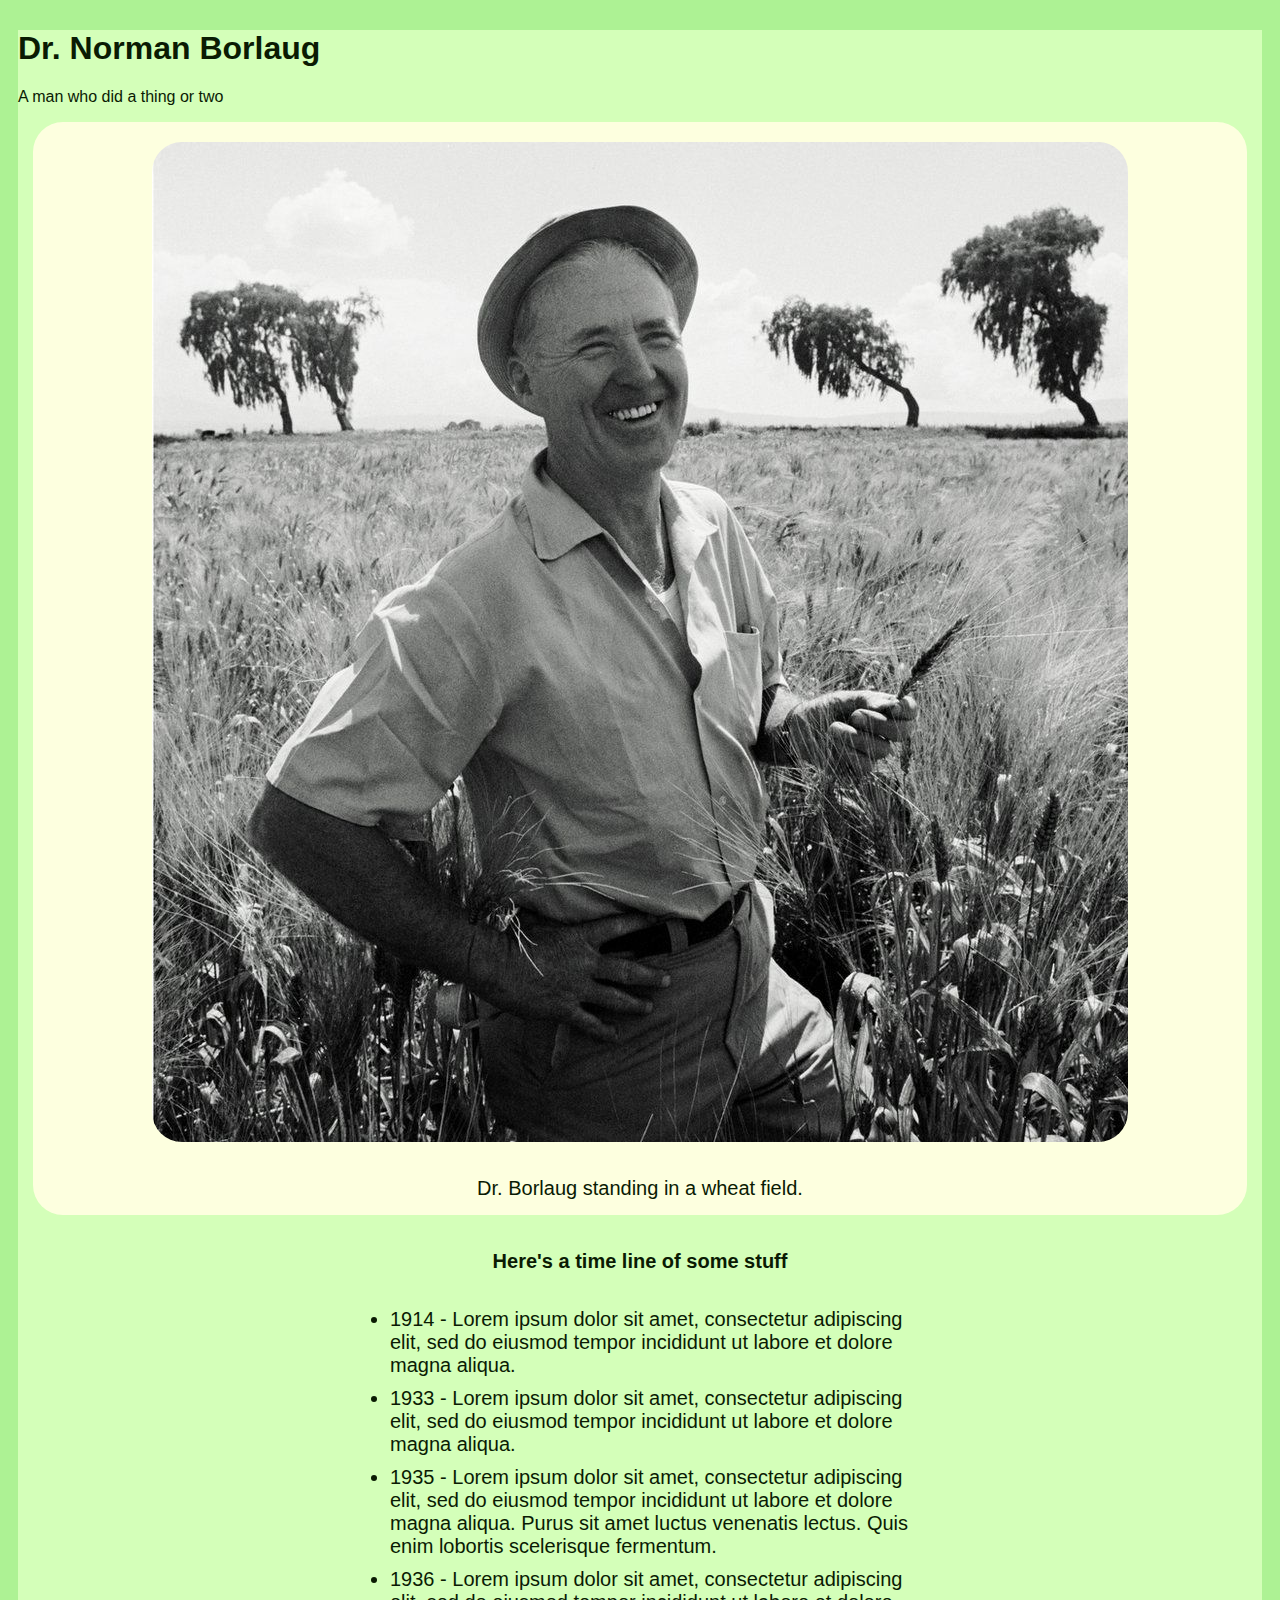
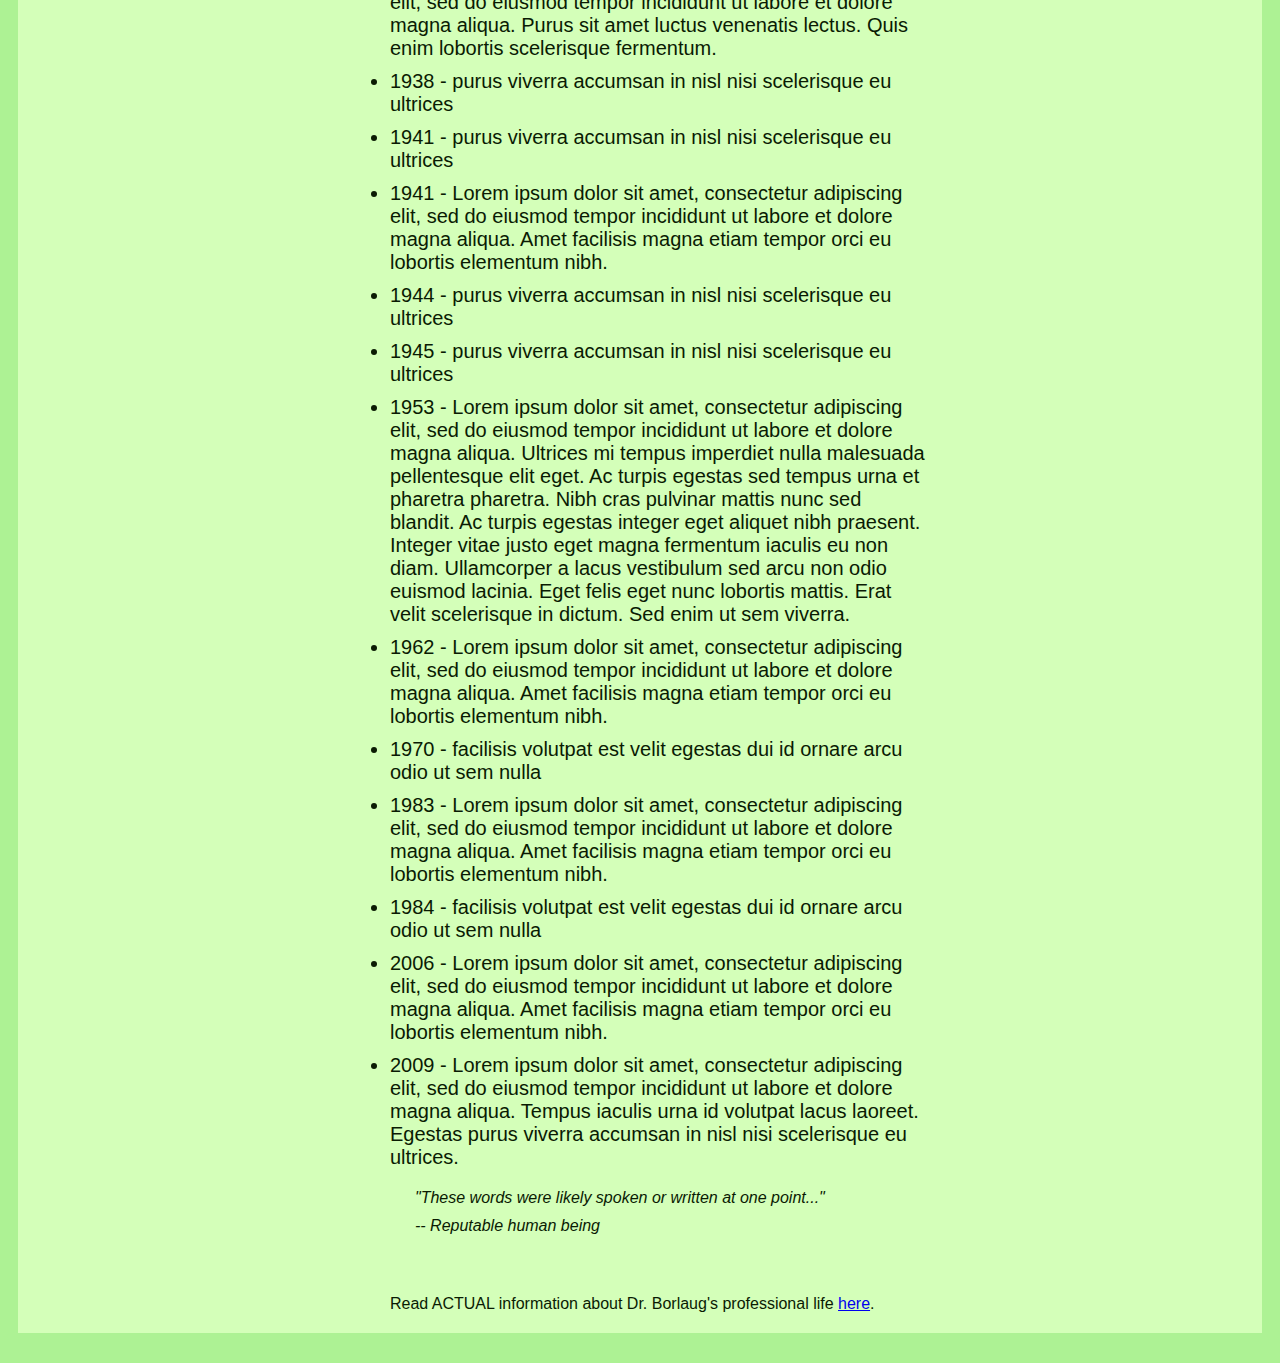
<file: index.html>
<html>
<head>
  <link rel="stylesheet" href="styles.css">
<head>

<body?>
  <main id="main">
    <h1 id="title">Dr. Norman Borlaug</h1>
    <p>A man who did a thing or two</p>
    <figure id="img-div">
        <img src="images/norman.jpg" alt="photo of Dr. Norman standing in a wheat field smiling" id="image">
        <figcaption  id="img-caption">Dr. Borlaug standing in a wheat field.</figcaption>
    </figure>
    <div id="tribute-info">
        <header id="timeline-header">Here's a time line of some stuff</header>
            <ul>
              <li>1914 - Lorem ipsum dolor sit amet, consectetur adipiscing elit, sed do eiusmod tempor incididunt ut labore et dolore magna aliqua.</li>
              <li>1933 - Lorem ipsum dolor sit amet, consectetur adipiscing elit, sed do eiusmod tempor incididunt ut labore et dolore magna aliqua.</li>
              <li>1935 - Lorem ipsum dolor sit amet, consectetur adipiscing elit, sed do eiusmod tempor incididunt ut labore et dolore magna aliqua. Purus sit amet luctus venenatis lectus. Quis enim lobortis scelerisque fermentum.</li>
              <li>1936 - Lorem ipsum dolor sit amet, consectetur adipiscing elit, sed do eiusmod tempor incididunt ut labore et dolore magna aliqua. Purus sit amet luctus venenatis lectus. Quis enim lobortis scelerisque fermentum.</li>
              <li>1938 - purus viverra accumsan in nisl nisi scelerisque eu ultrices</li>
              <li>1941 - purus viverra accumsan in nisl nisi scelerisque eu ultrices</li>
              <li>1941 - Lorem ipsum dolor sit amet, consectetur adipiscing elit, sed do eiusmod tempor incididunt ut labore et dolore magna aliqua. Amet facilisis magna etiam tempor orci eu lobortis elementum nibh.</li>
              <li>1944 - purus viverra accumsan in nisl nisi scelerisque eu ultrices</li>
              <li>1945 - purus viverra accumsan in nisl nisi scelerisque eu ultrices</li>
              <li>1953 - Lorem ipsum dolor sit amet, consectetur adipiscing elit, sed do eiusmod tempor incididunt ut labore et dolore magna aliqua. Ultrices mi tempus imperdiet nulla malesuada pellentesque elit eget. Ac turpis egestas sed tempus urna et pharetra pharetra. Nibh cras pulvinar mattis nunc sed blandit. Ac turpis egestas integer eget aliquet nibh praesent. Integer vitae justo eget magna fermentum iaculis eu non diam. Ullamcorper a lacus vestibulum sed arcu non odio euismod lacinia. Eget felis eget nunc lobortis mattis. Erat velit scelerisque in dictum. Sed enim ut sem viverra.</li>
              <li>1962 - Lorem ipsum dolor sit amet, consectetur adipiscing elit, sed do eiusmod tempor incididunt ut labore et dolore magna aliqua. Amet facilisis magna etiam tempor orci eu lobortis elementum nibh.</li>
              <li>1970 - facilisis volutpat est velit egestas dui id ornare arcu odio ut sem nulla</li>
              <li>1983 - Lorem ipsum dolor sit amet, consectetur adipiscing elit, sed do eiusmod tempor incididunt ut labore et dolore magna aliqua. Amet facilisis magna etiam tempor orci eu lobortis elementum nibh.</li>
              <li>1984 - facilisis volutpat est velit egestas dui id ornare arcu odio ut sem nulla</li>
              <li>2006 - Lorem ipsum dolor sit amet, consectetur adipiscing elit, sed do eiusmod tempor incididunt ut labore et dolore magna aliqua. Amet facilisis magna etiam tempor orci eu lobortis elementum nibh.</li>
              <li>2009 - Lorem ipsum dolor sit amet, consectetur adipiscing elit, sed do eiusmod tempor incididunt ut labore et dolore magna aliqua. Tempus iaculis urna id volutpat lacus laoreet. Egestas purus viverra accumsan in nisl nisi scelerisque eu ultrices.</li>
            </ul>
            <div id="quote-block">
              <blockquote id="quote"><em>"These words were likely spoken or written at one point..."
              </em></blockquote>
              <p id="quote-author"><em>-- Reputable human being</em></p>
            </div>
          </div>
            <div id="more-info">Read ACTUAL information about Dr. Borlaug's professional life <a href="https://www.nobelprize.org/prizes/peace/1970/borlaug/biographical/" id="tribute link" target="_blank">here</a>.</div>
    
</main>
</body>
</html>
</file>
<file: styles.css>
body {
	color: #0a1b03;
	font-family: "segoe UI", Arial, sans-serif;
	background-color: #adf294;
}

main {
	min-width: 500px;
	background-color: #d4ffb9;
	margin: 30px 10px;
}

#title-text {
	text-align: center;
	padding: 15px;
	margin: 2px;
}

#img-div {
	margin: 15px;
	background-color: #fdffdf;
	border-radius: 30px;
}

#image {
	display: block;
	max-width: 100%;
	height: auto;
	margin: auto;
	padding: 20px;
	box-sizing: border-box;
	border-radius: 50px;
}

#img-caption {
	text-align: center;
	font-size: 20px;
	padding: 15px;
}

#tribute-info {
	width: 600px;
	margin: 20px auto 40px auto;
	font-size: 20px;
}

#timeline-header {
	text-align: center;
	padding: 15px;
	font-weight: bold;
}

li {
	margin: 10px;
}

#quote-block {
	width: 500px;
	margin: 10px auto;
}

#quote {
	text-align: left;
	font-size: 16px;
	display: block;
	box-sizing: border-box;
	margin: 10px 5%;
}

#quote-author {
	box-sizing: border-box;
	display: block;
	margin: 10px 5%;
	font-size: 16px;
}

#more-info {
	width: 500px;
	padding: 20px;
	margin: 30px auto;
}
</file>
